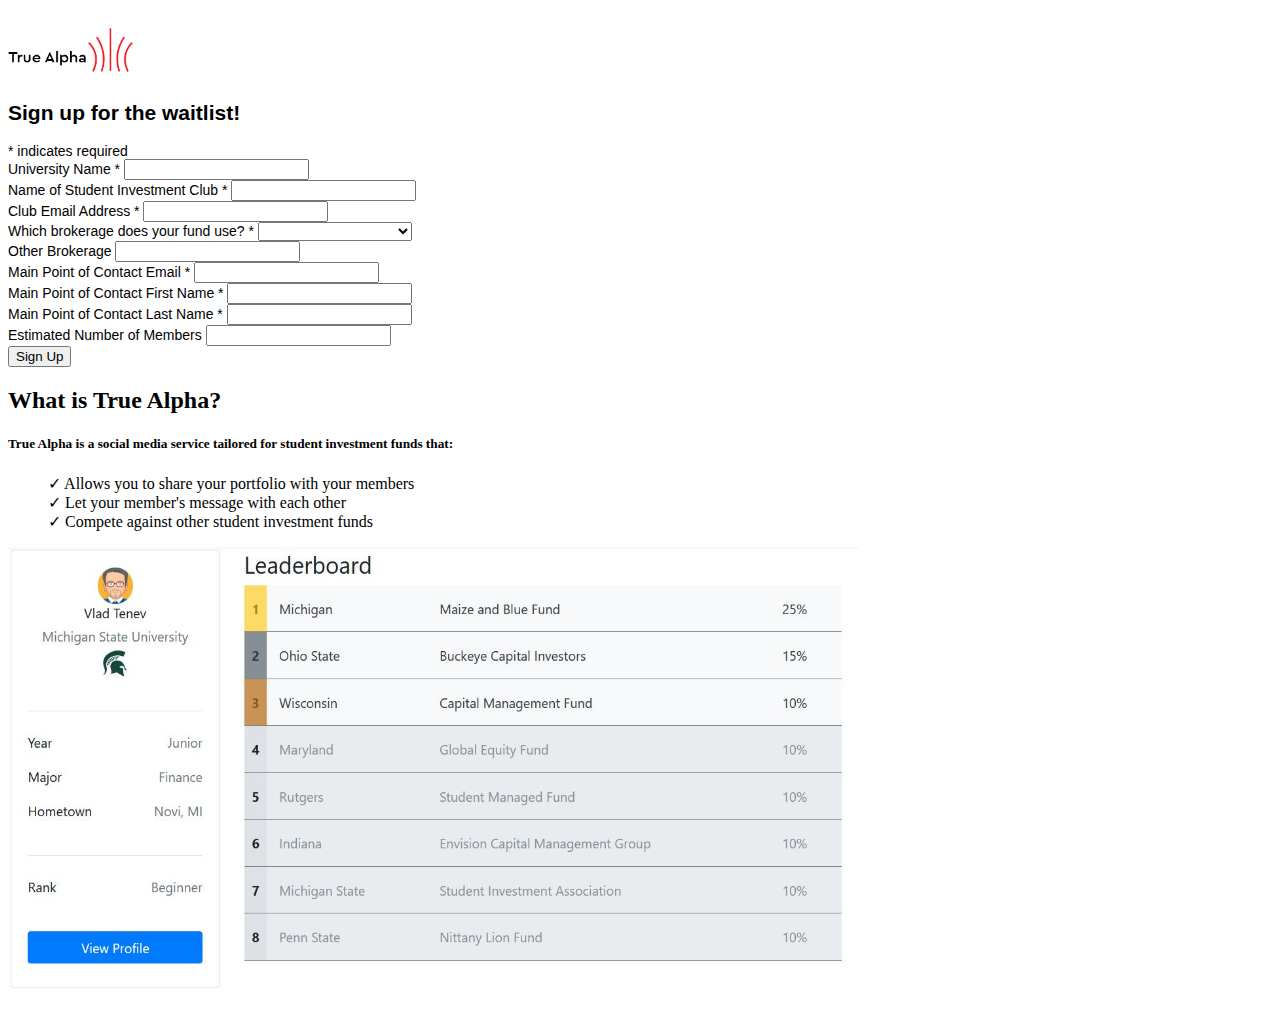
<file: portfolio.html>
<!DOCTYPE html>
<head>
    <link href="//cdn-images.mailchimp.com/embedcode/classic-10_7.css" rel="stylesheet" type="text/css">
    <link href="https://cdn.jsdelivr.net/npm/bootstrap@5.0.0-beta2/dist/css/bootstrap.min.css" rel="stylesheet" integrity="sha384-BmbxuPwQa2lc/FVzBcNJ7UAyJxM6wuqIj61tLrc4wSX0szH/Ev+nYRRuWlolflfl" crossorigin="anonymous">
    <link rel="stylesheet" href="signup.css">
    <style type="text/css">
        #mc_embed_signup{background:#fff; clear:left; font:14px Helvetica,Arial,sans-serif; }
        /* Add your own Mailchimp form style overrides in your site stylesheet or in this style block.
        We recommend moving this block and the preceding CSS link to the HEAD of your HTML file. */
    </style>
    </head>
<body>
    <div class="container" style="padding-top: 20px;">
        <div class="row"><img class="logo" src="logo.png" alt=""></div>
        <div class="row">
            <div class="col-4">
                <div class="card">
                    <div class="card-body">
                    <div id="mc_embed_signup">
                    <form action="https://app.us1.list-manage.com/subscribe/post?u=18a6c0195acf94da854d509b3&amp;id=a0314eee22" method="post" id="mc-embedded-subscribe-form" name="mc-embedded-subscribe-form" class="validate" target="_blank" novalidate>
                        <div id="mc_embed_signup_scroll">
                        <h2>Sign up for the waitlist!</h2>
                    <div class="indicates-form-control"><span class="asterisk">*</span> <h12>indicates required</h12></div>
                    <div class="mb-3">
                        <label for="mce-MMERGE6">University Name  <span class="asterisk">*</span>
                    </label>
                        <input type="text" value="" name="MMERGE6" class="form-control" id="mce-MMERGE6">
                    </div>
                    <div class="mb-3">
                        <label for="mce-MMERGE7">Name of Student Investment Club  <span class="asterisk">*</span>
                    </label>
                        <input type="text" value="" name="MMERGE7" class="form-control" id="mce-MMERGE7">
                    </div>
                    <div class="mb-3">
                        <label for="mce-EMAIL">Club Email Address  <span class="asterisk">*</span>
                    </label>
                        <input type="email" value="" name="EMAIL" class="form-control email" id="mce-EMAIL">
                    </div>
                    <div class="mb-3">
                        <label for="mce-MMERGE9">Which brokerage does your fund use?  <span class="asterisk">*</span>
                    </label>
                        <select name="MMERGE9" class="form-select" id="mce-MMERGE9">
                        <option value=""></option>
                        <option value="TD Ameritrade">TD Ameritrade</option>
                    <option value="E*Trade">E*Trade</option>
                    <option value="Charles Schwab">Charles Schwab</option>
                    <option value="Fidelity">Fidelity</option>
                    <option value="Robinhood">Robinhood</option>
                    <option value="Other (Please specify)">Other (Please specify)</option>

                        </select>
                    </div>
                    <div class="mb-3">
                        <label for="mce-MMERGE10">Other Brokerage </label>
                        <input type="text" value="" name="MMERGE10" class="form-control" id="mce-MMERGE10">
                    </div>
                    <div class="mb-3">
                        <label for="mce-MMERGE8">Main Point of Contact Email  <span class="asterisk">*</span>
                    </label>
                        <input type="text" value="" name="MMERGE8" class="form-control" id="mce-MMERGE8">
                    </div>
                    <div class="mb-3">
                        <label for="mce-FNAME">Main Point of Contact First Name  <span class="asterisk">*</span>
                    </label>
                        <input type="text" value="" name="FNAME" class="form-control" id="mce-FNAME">
                    </div>
                    <div class="mb-3">
                        <label for="mce-LNAME">Main Point of Contact Last Name  <span class="asterisk">*</span>
                    </label>
                        <input type="text" value="" name="LNAME" class="form-control" id="mce-LNAME">
                    </div>
                    <div class="mb-3">
                        <label for="mce-MMERGE5">Estimated Number of Members </label>
                        <input type="text" value="" name="MMERGE5" class="form-control" id="mce-MMERGE5">
                    </div>
                        <div id="mce-responses" class="clear">
                            <div class="response" id="mce-error-response" style="display:none"></div>
                            <div class="response" id="mce-success-response" style="display:none"></div>
                        </div>    <!-- real people should not fill this in and expect good things - do not remove this or risk form bot signups-->
                        <div style="position: absolute; left: -5000px;" aria-hidden="true"><input type="text" name="b_18a6c0195acf94da854d509b3_a0314eee22" tabindex="-1" value="" class="form-control"></div>
                        <div class="clear"><input type="submit" value="Sign Up" name="subscribe" id="mc-embedded-subscribe" class="btn btn-primary"></div>
                        </div>
                    </form>
                    </div>
                    </div>
                </div>
            </div>
            <div class="col-8">
                <div class="card">
                    <div class="card-body">
                        <h2>What is True Alpha?</h2>
                        <h5>True Alpha is a social media service tailored for student investment funds that:</h5>
                        <ol>
                            <li> Allows you to share your portfolio with your members</li>
                            <li> Let your member's message with each other</li>
                            <li> Compete against other student investment funds</li>
                        </ol>
                    </div>
                </div>
                <img src="Capture.JPG" style="width: 850px; height: 450px;" alt="">
            </div>
            </div>
        </div>
        
</body>
<script type="text/javascript" src="https://code.jquery.com/jquery-3.5.1.min.js"></script>
    <script type='text/javascript' src="//s3.amazonaws.com/downloads.mailchimp.com/js/mc-validate.js"></script>
    <script type='text/javascript'>(function($) {window.fnames = new Array(); window.ftypes = new Array();fnames[6]='MMERGE6';ftypes[6]='text';fnames[7]='MMERGE7';ftypes[7]='text';fnames[0]='EMAIL';ftypes[0]='email';fnames[8]='MMERGE8';ftypes[8]='text';fnames[1]='FNAME';ftypes[1]='text';fnames[2]='LNAME';ftypes[2]='text';fnames[3]='ADDRESS';ftypes[3]='address';fnames[4]='MMERGE4';ftypes[4]='url';fnames[5]='MMERGE5';ftypes[5]='text';}(jQuery));var $mcj = jQuery.noConflict(true);</script>    
</html>
</file>
<file: signup.css>
ol {
  list-style: none;
}

ol li:before {
  content: "✓";
}

img.logo {
  width: 125px;
  height: 52px;
}
</file>
